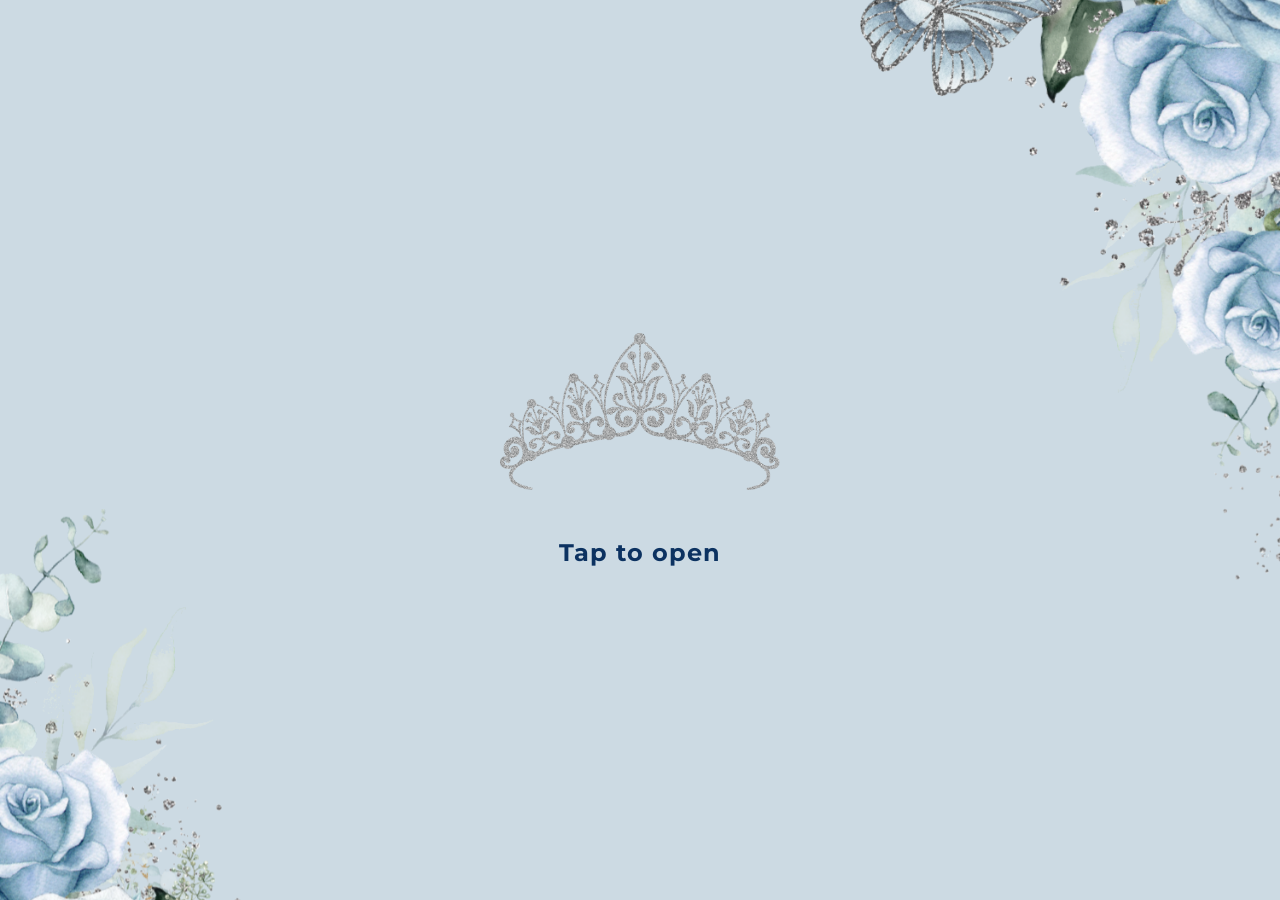
<file: index.html>
<!doctype html>
<html lang="en">
  <head>
    <meta charset="UTF-8" />
    <meta name="viewport" content="width=device-width, initial-scale=1.0" />
    <title>You're Invited ~ Edalyn's Sweet 16</title>
    <link rel="icon" type="image/x-icon" href="images/favicon.ico" />
    <link rel="stylesheet" href="style.css" />
    <link rel="preconnect" href="https://fonts.googleapis.com" />
    <link rel="preconnect" href="https://fonts.gstatic.com" crossorigin />
    <link
      href="https://fonts.googleapis.com/css2?family=Montserrat:ital,wght@0,100..900;1,100..900&family=Parisienne&display=swap"
      rel="stylesheet"
    />
  </head>
  <body>
    <div id="envelope-view">
      <img class="crown" src="images/crown.png" />
      <p class="tap-text">Tap to open</p>
    </div>

    <div id="invitation-view" class="hidden">
      <div class="invitation-card">
        <img
          class="top-roses fade-in-on-scroll"
          src="images/roses1.png"
          alt="roses1"
        />

        <img class="fade-in-on-scroll" src="images/invite.jpeg" alt="invite" />

        <div class="decor1 floating-decor fade-in-on-scroll">
          <img
            class="bg-image brushstroke"
            src="images/brush-stroke1.png"
            alt="brush-stroke1"
          />
          <img
            class="butterfly1 butterflies"
            src="images/butterfly.png"
            alt="butterfly"
          />

          <div class="content">
            <h1 class="brushstroke-text header-text">Please arrive promptly</h1>
            <p class="body-text">Dinner will be served from 5:30PM to 6:30PM</p>
          </div>
        </div>

        <div class="decor2 floating-decor fade-in-on-scroll">
          <img
            class="bg-image"
            src="images/rose-container.png"
            alt="rose-container"
          />
          <div class="content">
            <h1 class="header-text">Dress Code: Formal Attire Requested</h1>
            <p class="body-text">
              To honor the birthday girl, we kindly ask that guests refrain from
              wearing baby blue, as this color is reserved for her.
            </p>
          </div>
        </div>

        <img
          class="butterfly2 butterflies fade-in-on-scroll"
          src="images/butterfly.png"
          alt="butterfly"
        />

        <div class="decor3 floating-decor fade-in-on-scroll">
          <img class="bg-image" src="images/tag.png" alt="tag" />
          <div class="content">
            <h1 class="header-text">Kindly Note</h1>
            <p class="body-text">
              This invitation is intended exclusively for the invited guests. We
              kindly request that you refrain from sharing or forwarding it.
              Thank you for your understanding.
            </p>
          </div>
        </div>

        <div class="decor4 floating-decor fade-in-on-scroll">
          <img
            class="bg-image brushstroke"
            src="images/brush-stroke2.png"
            alt="brush-stroke2"
          />
          <div class="content">
            <h1 class="brushstroke-text body-text rsvp-text">Please RSVP!</h1>
            <p class="body-text">
              Please respond by Nov 1st. Your presence would make this evening
              more special.
            </p>
          </div>
        </div>

        <div class="action-buttons fade-in-on-scroll">
          <a
            class="button"
            href="https://docs.google.com/forms/d/e/1FAIpQLSfEGNabRQFwZ9O2I7f33Oko1DjQl6sY0fBlbNZaIspLzlCobQ/viewform?usp=publish-editor"
            target="_blank"
          >
            <div class="button-outer">
              <div class="button-inner">
                <span>📩&ensp;RSVP Here</span>
              </div>
            </div>
          </a>

          <button id="calendar-btn" class="button calendar-button">
            <div class="button-outer">
              <div class="button-inner">
                <span>🗓️&ensp;Save to Your Calendar</span>
              </div>
            </div>
          </button>

          <a
            class="button"
            href="https://www.giftful.com/edalynvega"
            target="_blank"
          >
            <div class="button-outer">
              <div class="button-inner">
                <span>🎁&ensp;View Wishlist</span>
              </div>
            </div>
          </a>
        </div>
      </div>
    </div>
    <audio id="bg-music" src="audio/bg-music.mp3" loop preload="auto"></audio>
    <script src="script.js"></script>
  </body>
</html>
</file>
<file: style.css>
* {
  margin: 0;
  padding: 0;
  box-sizing: border-box;
}

body,
html {
  height: 100%;
  font-family: "Georgia", serif;
  font-size: 16px;
  background-color: #fdfdfd;
  overflow-x: hidden;
}

/*---- Envelope View ----*/
#envelope-view {
  display: grid;
  place-items: center;
  align-content: center;
  gap: 48px;
  height: 100vh;
  background-image: url("images/border.png");
  background-color: #ccdae3;
  background-position: center center;
  background-size: cover;
  background-repeat: no-repeat;
  background-attachment: scroll;
  transition: opacity 1s ease;
}

.crown {
  width: 60%;
  max-width: 280px;
}

.tap-text {
  color: #0c3261;
  font-size: clamp(1.2rem, 4vw, 1.5rem);
  font-family: "Montserrat", sans-serif;
  font-weight: bold;
  letter-spacing: 1px;
  animation: pulse 2s infinite;
}

@keyframes pulse {
  0%,
  100% {
    opacity: 1;
  }
  50% {
    opacity: 0.5;
  }
}

/*---- invitation view ----*/
#invitation-view {
  min-height: 100vh;
  opacity: 0;
  transition: opacity 1.5s ease-in;
  background-image:
    linear-gradient(rgba(255, 255, 255, 0.7), rgba(255, 255, 255, 0.7)),
    url("images/background.jpeg");
  background-size: contain;
}

#invitation-view.visible {
  opacity: 1;
}

.hidden {
  display: none !important;
}

.invitation-card {
  position: relative;
  max-width: 500px;
  margin: 0 auto;
  padding: 0px 20px 40px;
  display: flex;
  gap: 32px;
  flex-direction: column;
  text-align: center;
  color: #5e5e5e;
  overflow: hidden;
  border-radius: 10px;
}

/*---- typography ----*/

.header-text {
  font-family: "Parisienne", cursive;
  font-size: clamp(1rem, 5vw, 2rem);
  letter-spacing: 2%;
  line-height: 100%;
  margin-bottom: 0.5rem;
  color: #0c3261;
}

.body-text {
  font-family: "Montserrat", sans-serif;
  font-size: clamp(0.8rem, 3vw, 1rem);
}

/*---- Graphics ----*/
.top-roses {
  transform: scaleY(-1);
}

.floating-decor {
  position: relative;
  display: inline-grid;
  grid-template-areas: "stack";
  place-items: center;
}

.bg-image,
.content {
  grid-area: stack;
}

.bg-image {
  max-width: 100%;
  height: auto;
  display: block;
}

.brushstroke {
  width: 100%;
}

.brushstroke-text {
  margin-bottom: 4px;
}

.decor2 > .content {
  z-index: 1;
  padding: 25%;
}

.decor3 {
  width: 60%;
  rotate: -25deg;
  margin-left: 10%;
}

.decor3 > .content {
  z-index: 1;
  padding: 40% 10% 0px;
}

.butterflies {
  position: absolute;
}

.butterfly1 {
  width: 22%;
  left: 5%;
  bottom: -80%;
  rotate: -45deg;
}

.butterfly2 {
  width: 40%;
  right: 5%;
  bottom: 33%;
  rotate: 5deg;
}

.rsvp-text {
  font-family: "Montserrat", sans-serif;
  font-size: 1.2rem;
  font-style: italic;
  color: #0c3261;
}

/*---- scroll fade-in---*/
.fade-in-on-scroll {
  opacity: 0;
  transform: translateY(30px);
  transition:
    opacity 0.8s ease-out,
    transform 0.8s ease-out;
  transition-delay: calc(var(--delay, 0) * 200ms);
}

.fade-in-on-scroll.is-visible {
  opacity: 1;
  transform: translateY(0);
}

.action-buttons {
  display: flex;
  flex-direction: column;
  gap: 16px;
}

.button {
  all: unset;
  cursor: pointer;
  -webkit-tap-highlight-color: rgba(0, 0, 0, 0);
  position: relative;
  border-radius: 100em;
  backdrop-filter: blur(10px);
  -webkit-backdrop-filter: blur(10px);
  box-shadow:
    -0.15em -0.15em 0.15em -0.075em rgba(5, 5, 5, 0.25),
    0.0375em 0.0375em 0.0675em 0 rgba(5, 5, 5, 0.1);
  display: block;
  width: 100%;
}

.button::after {
  content: "";
  position: absolute;
  z-index: 0;
  width: calc(100% + 0.3em);
  height: calc(100% + 0.3em);
  top: -0.15em;
  left: -0.15em;
  border-radius: inherit;
  background: linear-gradient(
    -135deg,
    rgba(5, 5, 5, 0.5),
    transparent 20%,
    transparent 100%
  );
  filter: blur(0.0125em);
  opacity: 0.25;
  mix-blend-mode: multiply;
  pointer-events: none;
}

.button .button-outer {
  position: relative;
  z-index: 1;
  border-radius: inherit;
  transition: box-shadow 150ms ease;
  will-change: box-shadow;
  box-shadow:
    0 0.05em 0.05em -0.01em rgba(5, 5, 5, 1),
    0 0.01em 0.01em -0.01em rgba(5, 5, 5, 0.5),
    0.15em 0.3em 0.1em -0.01em rgba(5, 5, 5, 0.25);
}

.button-inner {
  position: relative;
  z-index: 1;
  border-radius: inherit;
  padding: 1em 1.5em;
  transition:
    transform 150ms ease,
    box-shadow 150ms ease;
  will-change: transform, box-shadow;
  box-shadow:
    0 0 0 0 inset rgba(5, 5, 5, 0.1),
    -0.05em -0.05em 0.05em 0 inset rgba(5, 5, 5, 0.25),
    0 0 0 0 inset rgba(5, 5, 5, 0.1),
    0 0 0.05em 0.2em inset rgba(255, 255, 255, 0.25),
    0.025em 0.05em 0.1em 0 inset rgba(255, 255, 255, 1),
    0.12em 0.12em 0.12em inset rgba(255, 255, 255, 0.25),
    -0.075em -0.25em 0.25em 0.1em inset rgba(5, 5, 5, 0.25);
}

.button .button-inner span {
  position: relative;
  z-index: 4;
  font-family: "Montserrat", sans-serif;
  letter-spacing: -0.05em;
  font-weight: 500;
  color: #222222;
  display: flex;
  align-items: center;
  justify-content: center;
  gap: 0.4em;
  user-select: none;
  -webkit-user-select: none;
}

@media (hover: hover) and (pointer: fine) {
  .button:hover .button-outer {
    box-shadow: 0 0 0 0 transparent;
  }
  .button:hover .button-inner {
    transform: scale(0.985);
  }
}

.button:active .button-outer {
  box-shadow: 0 0 0 0 transparent;
}

.button:active .button-inner {
  transform: scale(0.97);
  box-shadow:
    0.1em 0.15em 0.05em 0 inset rgba(5, 5, 5, 0.75),
    -0.025em -0.03em 0.05em 0.025em inset rgba(5, 5, 5, 0.5),
    0.25em 0.25em 0.2em 0 inset rgba(5, 5, 5, 0.5),
    0 0 0.05em 0.5em inset rgba(255, 255, 255, 0.15),
    0 0 0 0 inset rgba(255, 255, 255, 1),
    0.12em 0.12em 0.12em inset rgba(255, 255, 255, 0.25),
    -0.075em -0.12em 0.2em 0.1em inset rgba(5, 5, 5, 0.25);
}

.button:focus,
.button:focus-visible,
.button:focus-within {
  outline: none;
}

@media (min-width: 424px) {
  .butterfly2 {
    width: 40%;
    right: 5%;
    bottom: 30.5%;
    rotate: 5deg;
  }
}
</file>
